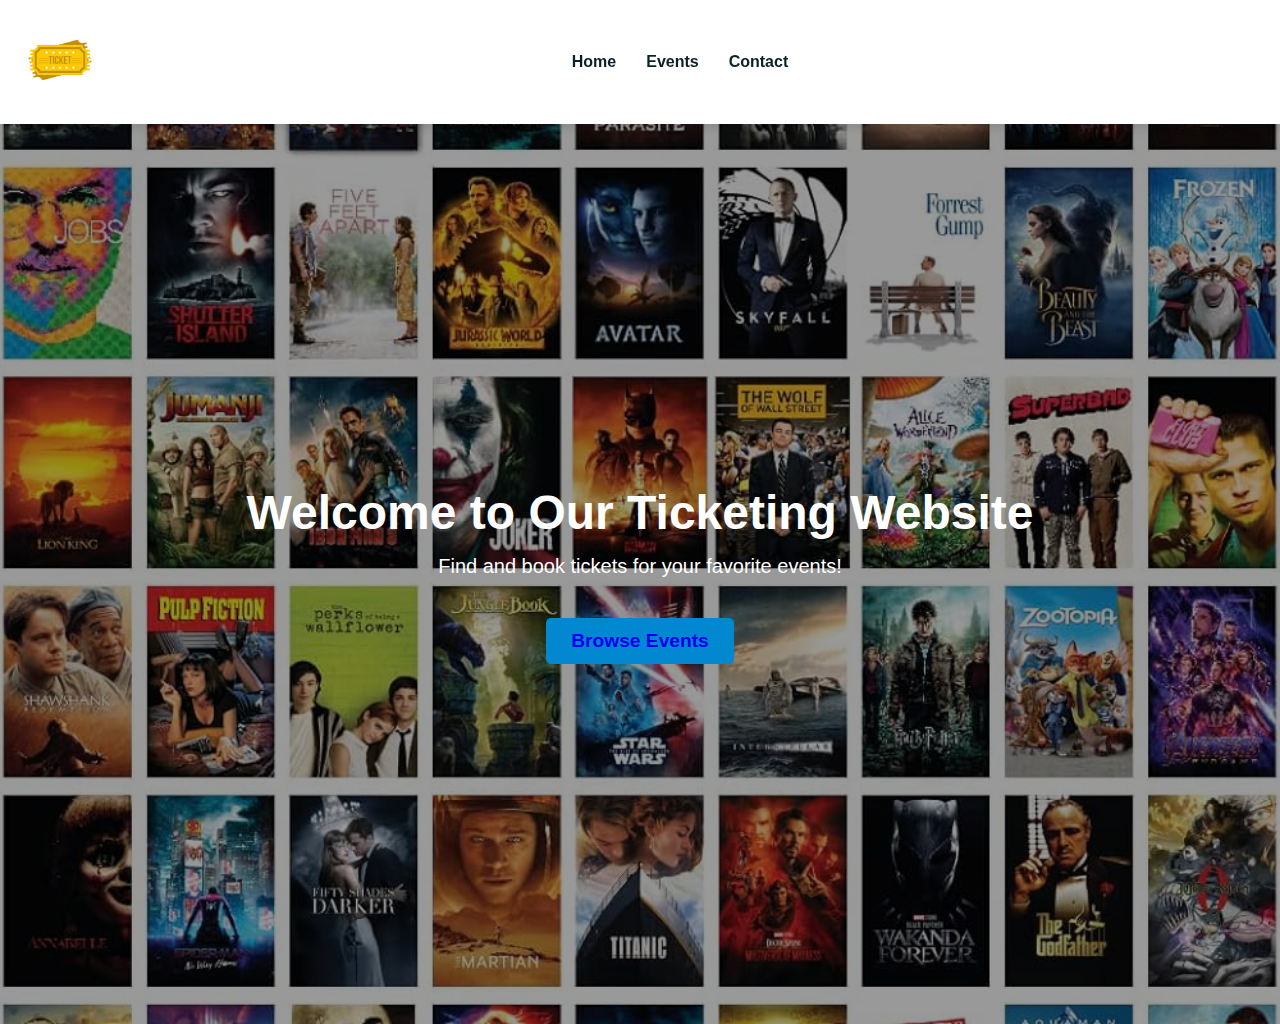
<file: index.html>
<!DOCTYPE html>
<html lang="en">
<head>
  <meta charset="UTF-8">
  <meta name="viewport" content="width=device-width, initial-scale=1.0">
  <title>Ticketing Website | Home</title>
  <link rel="stylesheet" href="style.css">
</head>
<body>
  <header>
    <nav class="navbar">
      <a href="index.html" class="nav-logo">
        <img src="images/pngtree-ticket-icon-flat-style-png-image_5252205-removebg-preview.png" alt="Ticketing Logo">
      </a>
      <div class="nav-links">
        <a href="index.html">Home</a>
        <a href="events.html">Events</a>
        <a href="contact.html">Contact</a>
      </div>
    </nav>
  </header>
  
  <section class="hero-section">
    <div class="hero-content">
      <h2>Welcome to Our Ticketing Website</h2>
      <p>Find and book tickets for your favorite events!</p>
      <a href="events.html" class="btn browse-events">Browse Events</a>
    </div>
  </section>
</body>
</html>
</file>
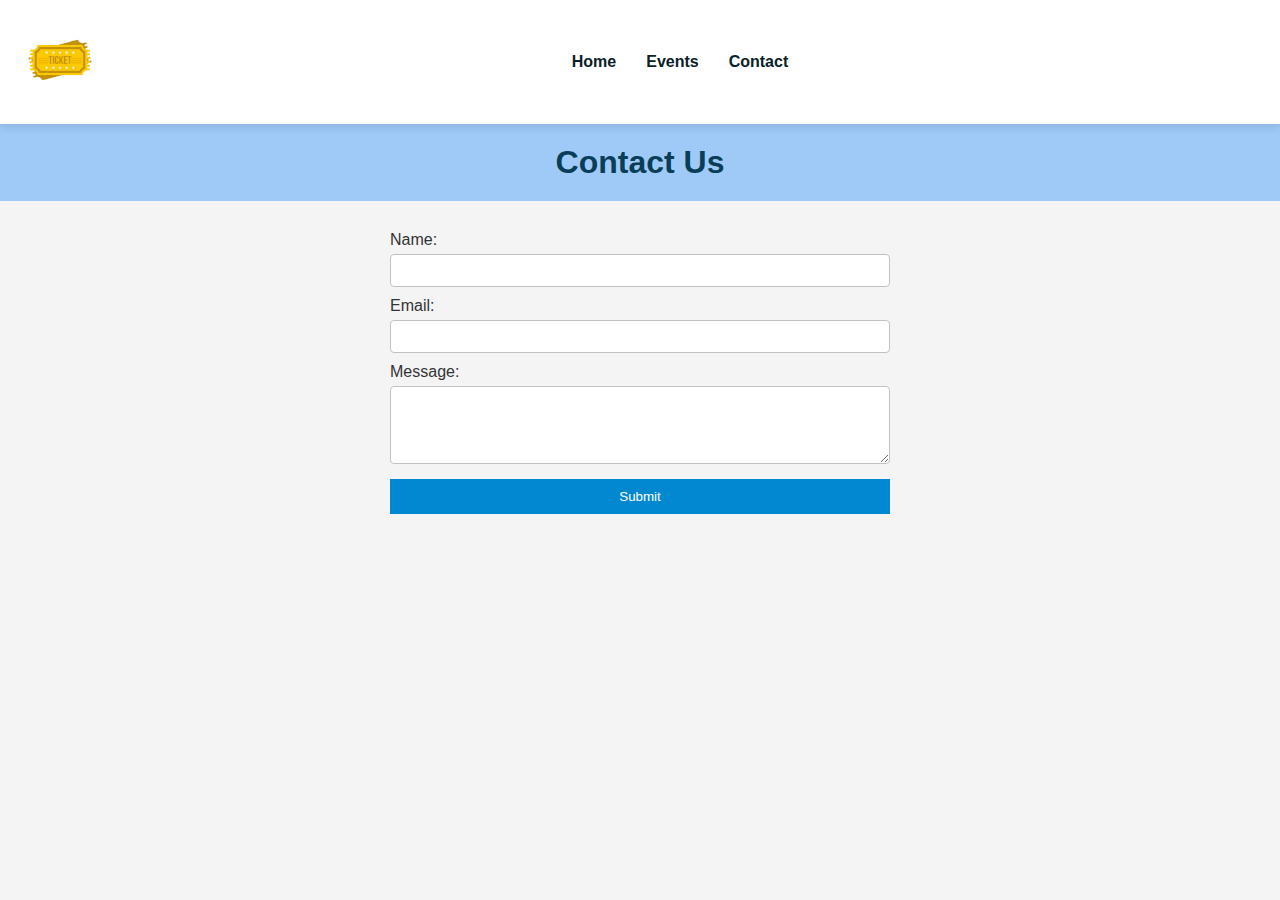
<file: contact.html>
<!DOCTYPE html>
<html lang="en">
<head>
  <meta charset="UTF-8">
  <meta name="viewport" content="width=device-width, initial-scale=1.0">
  <title>Contact Us</title>
  <link rel="stylesheet" href="style.css">
</head>
<body>
  <header>
    <nav class="navbar">
        <a href="index.html" class="nav-logo">
          <img src="images\pngtree-ticket-icon-flat-style-png-image_5252205-removebg-preview.png" 
               alt="Ticketing Logo">
        </a>
        <div class="nav-links">
          <a href="index.html">Home</a>
          <a href="events.html">Events</a>
          <a href="contact.html">Contact</a>
        </div>
      </nav>
    </nav>
  </header>

  <section class="page-header">
    <h1>Contact Us</h1>
  </section>
  
  <section class="contact-content">
    <form>
      <label for="name">Name:</label>
      <input type="text" id="name" required>
      
      <label for="email">Email:</label>
      <input type="email" id="email" required>
      
      <label for="message">Message:</label>
      <textarea id="message" rows="4" required></textarea>
      
      <button type="submit">Submit</button>
    </form>
  </section>
</body>
</html>
</file>
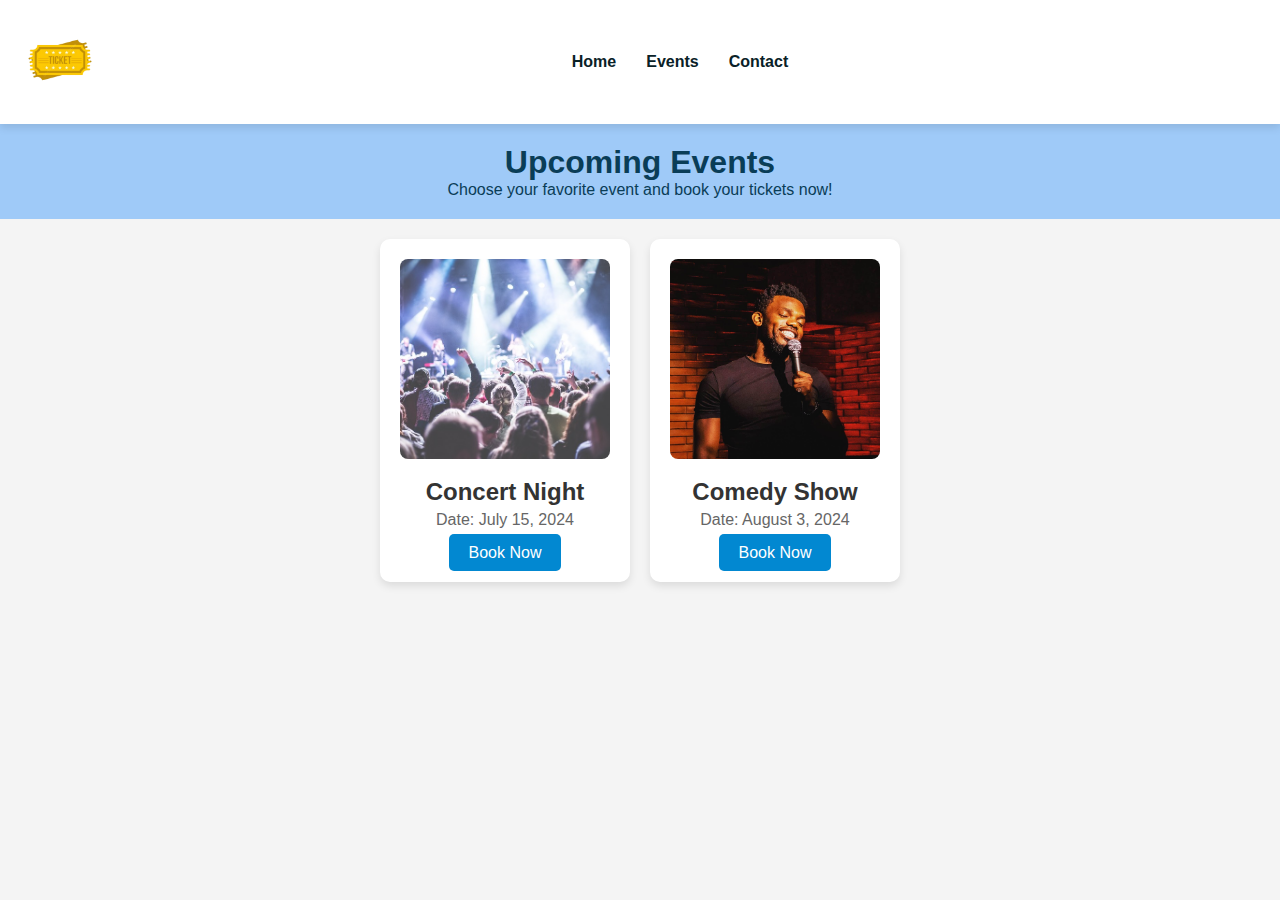
<file: events.html>
<!DOCTYPE html>
<html lang="en">
<head>
  <meta charset="UTF-8">
  <meta name="viewport" content="width=device-width, initial-scale=1.0">
  <title>Events</title>
  <link rel="stylesheet" href="style.css">
</head>
<body>
  <header>
    <nav class="navbar">
        <a href="index.html" class="nav-logo">
          <img src="images\pngtree-ticket-icon-flat-style-png-image_5252205-removebg-preview.png" 
               alt="Ticketing Logo">
        </a>
        <div class="nav-links">
          <a href="index.html">Home</a>
          <a href="events.html">Events</a>
          <a href="contact.html">Contact</a>
        </div>
      </nav>
  </header>
  
  <section class="page-header">
    <h1>Upcoming Events</h1>
    <p>Choose your favorite event and book your tickets now!</p>
  </section>

  <section class="events-section">
    <div class="event">
      <img src="images\audience-1867754_640.jpg" alt="Concert Night">
      <h3>Concert Night</h3>
      <p>Date: July 15, 2024</p>
      <a href="404.html" class="btn book-now">Book Now</a>
    </div>
    <div class="event">
      <img src="images\comedy-clubs-em-lisboa-lisboa-comedy-club-@lisboacomedyclub-_5.jpg" alt="Comedy Show">
      <h3>Comedy Show</h3>
      <p>Date: August 3, 2024</p>
      <a href="404.html" class="btn book-now">Book Now</a>
    </div>
  </section>
  
</body>
</html>
</file>
<file: style.css>
/* General reset and base styles */
* {
    margin: 0;
    padding: 0;
    box-sizing: border-box;
    font-family: Arial, sans-serif;
}

body {
    color: #333;
    background-color: #f4f4f4;
}

/* Navbar styling */
.navbar {
    display: flex;
    align-items: center;
    justify-content: space-between;
    padding: 20px;
    background-color: #fff;
    box-shadow: 0 4px 8px rgba(0, 0, 0, 0.1);
    position: sticky;
    top: 0;
    z-index: 100;
}

.nav-logo img {
    width: 80px; /* Larger logo */
    height: 80px;
}

.nav-links {
    display: flex;
    justify-content: center;
    flex-grow: 1; /* Center-aligns nav links */
}

.nav-links a {
    color: #092127;
    margin: 0 15px; /* Increased spacing between links */
    text-decoration: none;
    font-weight: bold;
}

.nav-links a:hover {
    color: #0288d1;
}

.hero-section {
    position: relative;
    background: url('images/81aIdGHGiiL._AC_UF1000,1000_QL80_.jpg') center/cover no-repeat;
    height: 100vh; /* Make it full screen */
    color: #fff;
    text-align: center;
    overflow: hidden;
}

  
.hero-section::after {
    content: "";
    position: absolute;
    top: 0;
    left: 0;
    right: 0;
    bottom: 0;
    background-color: rgba(0, 0, 0, 0.4); /* Black overlay with 40% opacity */
    z-index: 1;
}
  
.hero-content {
    position: relative;
    z-index: 2; /* Ensure content appears above the overlay */
    padding: 60px 20px;
    display: flex;
    flex-direction: column;
    justify-content: center;
    align-items: center; /* Center content horizontally */
    height: 100%; /* Fill the full height of the hero section */
}
  
.hero-content h2 {
    font-size: 3rem;
    margin-bottom: 15px; /* Add some space below the heading */
}
  
.hero-content p {
    font-size: 1.25rem;
    margin-bottom: 20px; /* Add some space below the paragraph */
}
  
.hero-buttons .btn {
    text-decoration: none; /* Remove underline */
}
  
.btn.browse-events {
    background-color: #0288d1;
    padding: 12px 25px; /* Adjust size */
    margin-top: 20px; /* Adjust space */
    font-size: 1.2rem; /* Make text readable */
    border-radius: 5px; /* Rounded corners */
    font-weight: bold;
    display: inline-block;
    text-decoration: none; /* Remove underline */
}

.btn.browse-events:hover {
    background-color: #0277bd; /* Slightly darker on hover */
    opacity: 0.9; /* Add hover effect */
}
  

/* Page headers */
.page-header {
    padding: 20px;
    text-align: center;
    background-color: #9fcaf8;
    color: #0a3d57;
}

.page-header h1 {
    font-size: 2rem;
}

/* Events section styling */
.events-section {
    display: flex;
    flex-wrap: wrap;
    justify-content: center;
    gap: 20px;
    padding: 20px;
}

.event {
    background-color: #fff;
    border-radius: 10px;
    box-shadow: 0 4px 8px rgba(0, 0, 0, 0.1);
    width: 250px;
    text-align: center;
    padding: 20px;
    position: relative;
    transition: transform 0.3s ease;
}

.event:hover {
    transform: translateY(-5px);
}

.event img {
    width: 100%; /* Ensures the image takes the full width of the container */
    height: 200px; /* Set a fixed height for uniformity */
    object-fit: cover; /* Crop the image to fit the container without stretching */
    border-radius: 8px;
    margin-bottom: 15px;
}

.event h3 {
    font-size: 1.5rem;
    color: #333;
    margin-bottom: 5px;
}

.event p {
    font-size: 1rem;
    color: #666;
    margin-bottom: 15px;
}

.btn.book-now {
    background-color: #0288d1;
    color: #fff;
    padding: 10px 20px;
    text-decoration: none;
    border-radius: 5px;
}

.btn.book-now:hover {
    background-color: #0277bd;
}

/* Contact form styling */
.contact-content form {
    display: flex;
    flex-direction: column;
    max-width: 500px;
    margin: 20px auto;
}

.contact-content label {
    margin-top: 10px;
}

.contact-content input,
.contact-content textarea {
    padding: 8px;
    margin-top: 5px;
    border: 1px solid #bdc3c7;
    border-radius: 4px;
}

.contact-content button {
    margin-top: 15px;
    padding: 10px;
    background-color: #0288d1;
    color: #fff;
    border: none;
    cursor: pointer;
}

.contact-content button:hover {
    background-color: #0277bd;
}
</file>
